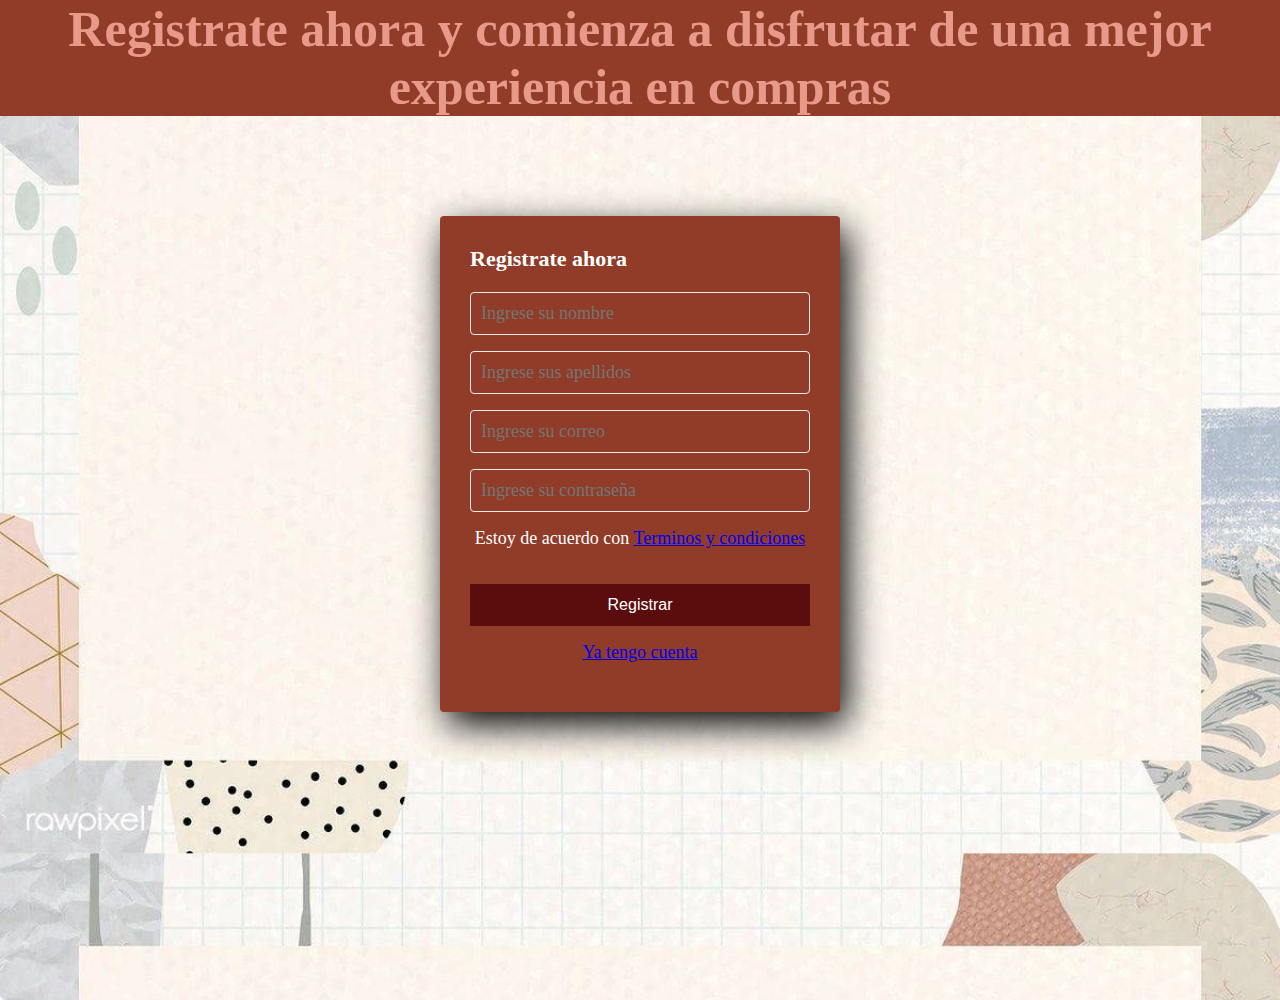
<file: Registro.html>
<html>

<head>
<link rel='stylesheet' type='text/css' href='Stilo 3.css' />
<link rel='shortcut icon' type='image/icon' href='Logo.jpg' />
<title>Registro</title>
</head>
<body>
<h1><center>Registrate ahora y comienza a disfrutar de una mejor experiencia en compras</center></h1>

<section class='form-register'>
<h4>Registrate ahora</h4>
<input class='controls' type='text' name='nombres' id='nombres' placeholder='Ingrese su nombre'>
<input class='controls' type='text' name='apellidos' id='apellidos' placeholder='Ingrese sus apellidos'>
<input class='controls' type='email' name='correo' id='correo' placeholder='Ingrese su correo'>
<input class='controls' type='password' name='contraseña' id='contraseña' placeholder='Ingrese su contraseña'>
<p>Estoy de acuerdo con <a href='#'> Terminos y condiciones</a></p>
<input class='bottons'type='submit' value='Registrar'>
<p><a href='#'>Ya tengo cuenta</a></p>
</section>

</body>
</html>
</file>
<file: Stilo 3.css>
*{
	margin: 0;
	padding: o;
	box-sizing: border-box;
}

h1{
	font-family: Times New Roman;
	background-color: #913C29;
}

body
{
	background: url(imagenes/Fondo3.jpg);
	background-size:100%;
	height: 1000px;
	color: #E79A89;
	font-size: 25px;
	font-family: Constantia;
	margin:auto;
}

.form-register{
	width: 400px;
	background: #913C29;
	padding: 30px;
	margin: auto;
	margin-top: 100px;
	border-radius: 4px;
	font-family: calibri;
	color: white;
	box-shadow: 7px 13px 37px #000;
}

.form-register h4{
	font-size: 22px;
	margin-bottom: 20px;
}

.controls{
	width: 100%;
	background: #913C29;
	padding: 10px;
	border-radius: 4px;
	margin-bottom: 16px;
	border: 1px solid #F5E9E9;
	font-family: calibri;
	font-size: 18px;
}

.form-register p{
	height: 40px;
	text-align: center;
	font-size: 18px;
}

..form-register a{
	color: white;
	text-decoration: none;
}

.form-register a:hover{
	color: white;
	text-decoration: underline;
}

.form-register .bottons{
	width: 100%;
	background: #5B0D0D;
	border: none;
	padding: 12px;
	color: white;
	margin: 16px 0;
	font-size: 16px;
}
</file>
